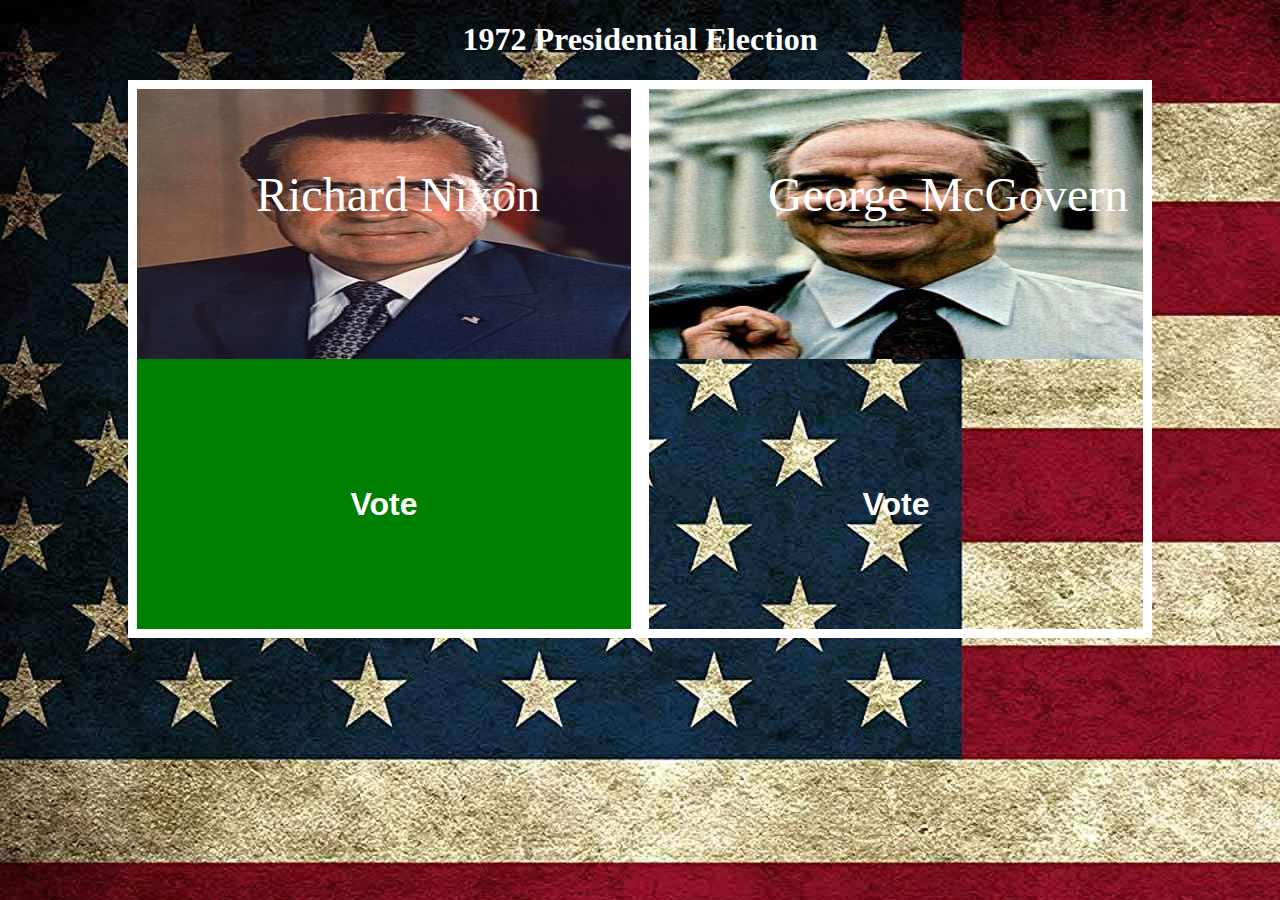
<file: index.html>
<!DOCTYPE html>
<html lang="en">
<head>
    <meta charset="UTF-8">
    <meta http-equiv="X-UA-Compatible" content="IE=edge">
    <meta name="viewport" content="width=device-width, initial-scale=1.0">
    <link rel="stylesheet" href="nixon.css">
    <title>1972 Presidential Election</title>
</head>
<body id="body" onload="vote()">
    <h1>1972 Presidential Election</h1>
    <div id="voteStart">VOTE FOR NIXON</div>
    <div id="doit">DO IT</div>
    <div id="flexC">
        <div id="Nixon">
            <img src="nixon.jpg" alt="">
            <p id="name1">Richard Nixon</p>
            <button onclick="window.location.href='thanks.html'" id="vote">Vote</button>
        </div>
        <div id="McGovern">
            <img src="mcgovern.jpg" alt="">
            <p id="name2">George McGovern</p>
            <button id="fake">Vote</button>
        </div>
        
    </div>
    <script src="nixon.js"></script>
</body>
</html>
</file>
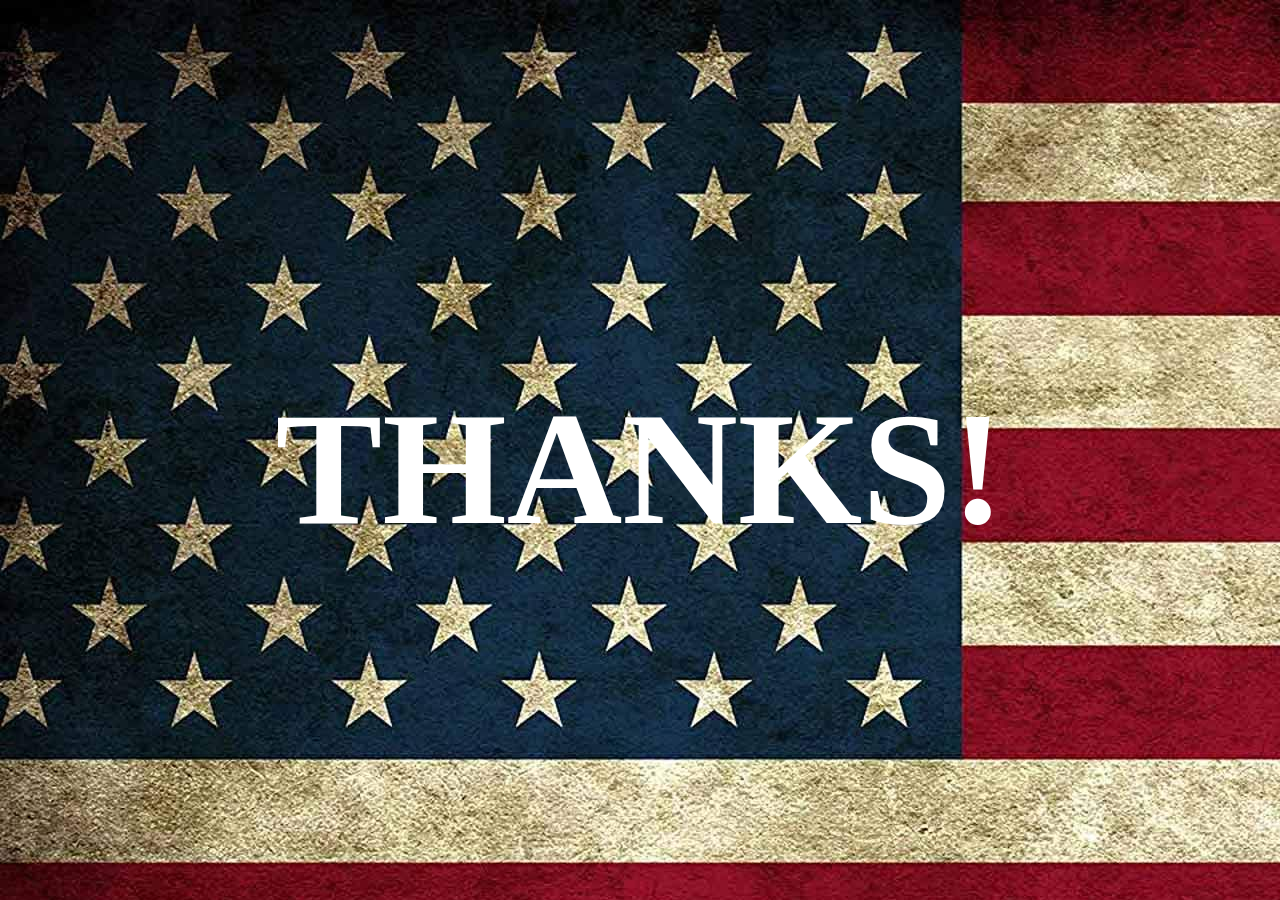
<file: thanks.html>
<!DOCTYPE html>
<html lang="en">
<head>
    <meta charset="UTF-8">
    <meta http-equiv="X-UA-Compatible" content="IE=edge">
    <meta name="viewport" content="width=device-width, initial-scale=1.0">
    <link rel="stylesheet" href="nixon.css">
    <title>THANK YOU</title>
</head>
<body>
    <h1 id="thank">THANKS!</h1>
</body>
</html>
</file>
<file: nixon.css>
html{
    overflow-x: hidden;
    overflow-y: hidden;
    background-image: url(us.jpg);
    color: white;
    cursor: url(cursor.png),auto;
}
h1{
    text-align: center;
}
#flexC{
    display: flex;
    margin: auto;
    width: 80vw;
    font-size: 3rem;
    text-align: center;
}
#flexC > div{
    border: 1vmin solid white;
    width: 40vw;
    height: 60vh;
}
#flexC>div>img {
    width: 100%;
    height: 50%;
    margin: auto;
}
#name1{
    position: absolute;
    bottom: 70%;
    left: 20%;
}
#name2 {
    position: absolute;
    bottom: 70%;
    left: 60%;
}
#flexC>div>button {
    height: 50%;
    width: 100%;
    background-color: transparent;
    border: none;
    cursor: pointer;
    font-size: 2rem;
    color: white;
    font-weight: bolder;
}
.errors{
    font-weight: bolder;
    color: red;
    position: absolute;
    font-size: 1.5rem;
    border: 1vmin black solid;
    padding: 1vmin;
    background-color: black;
}
#voteStart{
    text-align: center;
    position: absolute;
    top: 30%;
    left: 50%;
    transform: translateX(-50%);
    font-size: 6rem;
    visibility: hidden;
    color: green;
    font-weight: bolder;
    background-color: black;
}
#doit{
    text-align: center;
    position: absolute;
    top: 30%;
    left: 50%;
    transform: translateX(-50%);
    font-size: 6rem;
    visibility: hidden;
    color: green;
    font-weight: bolder;
    background-color: black;
}
#Nixon{
    background-color: green;
}
#thank{
    position: absolute;
    top: 30%;
    left: 50%;
    transform: translateX(-50%);
    font-size: 10rem;
}
</file>
